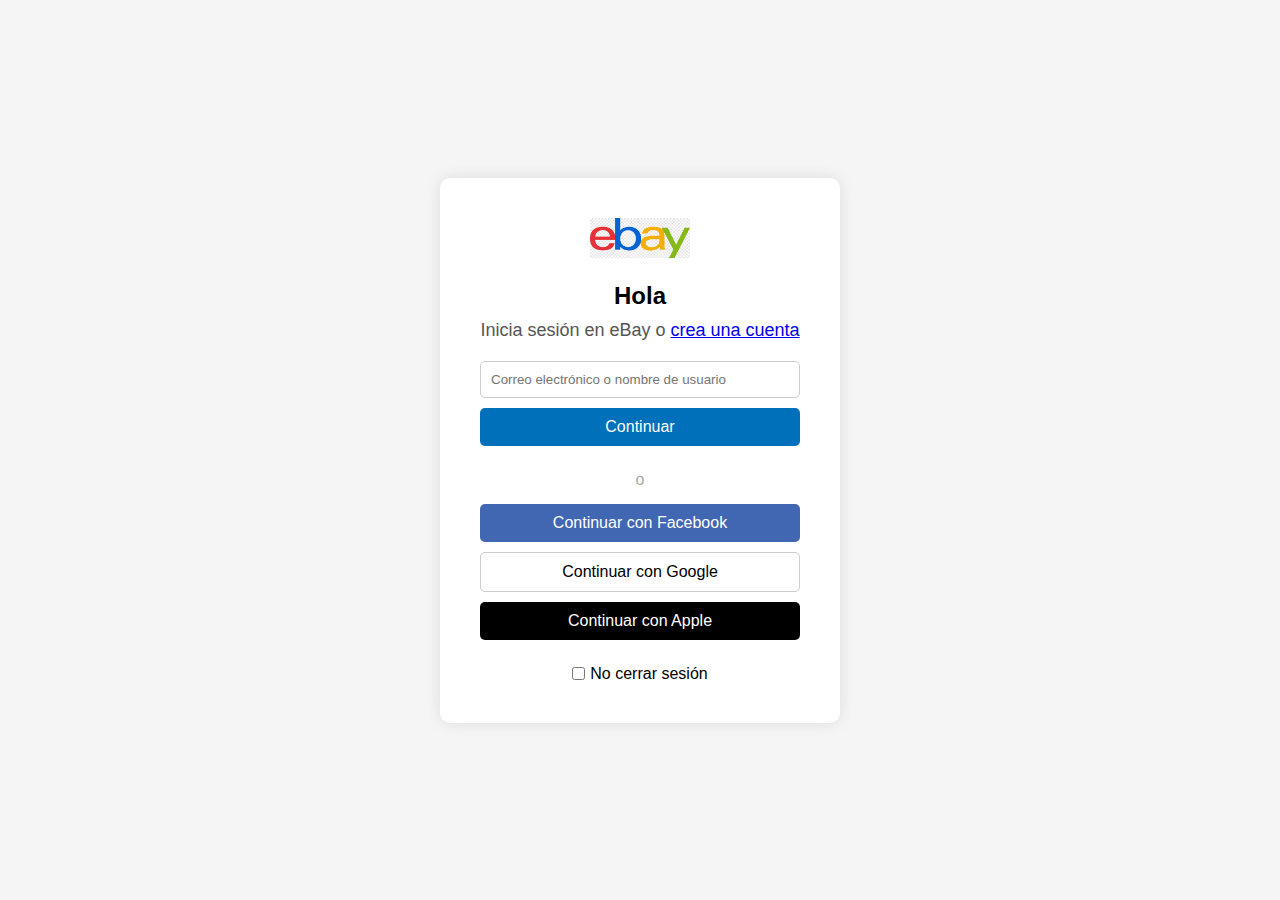
<file: login.html>
<!DOCTYPE html>
<html lang="es">
<head>
    <meta charset="UTF-8">
    <meta name="viewport" content="width=device-width, initial-scale=1.0">
    <title>Iniciar Sesión - eBay</title>
    <link rel="stylesheet" href="/public/css/styles-login.css">
</head>
<body>
    <div class="login-container">
        <div class="logo">
            <img src="/public/images/logo.png" alt="eBay Logo">
        </div>
        <h2>Hola</h2>
        <p>Inicia sesión en eBay o <a href="#">crea una cuenta</a></p>
        <form>
            <input type="text" placeholder="Correo electrónico o nombre de usuario" required>
            <button type="submit">Continuar</button>
            <div class="separator">o</div>
            <button class="social-login facebook">Continuar con Facebook</button>
            <button class="social-login google">Continuar con Google</button>
            <button class="social-login apple">Continuar con Apple</button>
            <div class="stay-logged-in">
                <input type="checkbox" id="stayLoggedIn">
                <label for="stayLoggedIn">No cerrar sesión</label>
            </div>
        </form>
    </div>
</body>
</html>
</file>
<file: public/css/styles-login.css>
/* Reinicio de margin y padding */
* {
    margin: 0;
    padding: 0;
    box-sizing: border-box;
}

body {
    font-family: Arial, sans-serif;
    display: flex;
    justify-content: center;
    align-items: center;
    height: 100vh;
    background-color: #f5f5f5;
    margin: 0;
}

.login-container {
    background-color: #fff;
    padding: 20px;
    border-radius: 10px;
    box-shadow: 0 0 15px rgba(0, 0, 0, 0.1);
    max-width: 400px;
    width: 100%;
    text-align: center;
}

.logo img {
    max-width: 100px;
    margin-bottom: 20px;
}

h2 {
    font-size: 24px;
    margin-bottom: 10px;
}

p {
    margin-bottom: 20px;
    color: #555;
}

form input[type="text"] {
    width: 100%;
    padding: 10px;
    margin-bottom: 10px;
    border: 1px solid #ccc;
    border-radius: 5px;
}

form button {
    width: 100%;
    padding: 10px;
    background-color: #0070ba;
    color: #fff;
    border: none;
    border-radius: 5px;
    cursor: pointer;
    margin-bottom: 10px;
    font-size: 16px;
}

form .separator {
    margin: 15px 0;
    color: #aaa;
}

.social-login {
    background-color: #f5f5f5;
    color: #333;
}

.facebook {
    background-color: #4267B2;
    color: white;
}

.google {
    background-color: white;
    color: black;
    border: 1px solid #ccc;
}

.apple {
    background-color: black;
    color: white;
}

form .stay-logged-in {
    display: flex;
    align-items: center;
    justify-content: center;
    margin-top: 15px;
}

form .stay-logged-in input {
    margin-right: 5px;
}

/* Estilos para pantallas pequeñas (móviles) */
@media (max-width: 600px) {
    .login-container {
        padding: 15px;
    }

    h2 {
        font-size: 20px;
    }

    p {
        font-size: 14px;
    }
}

/* Estilos para pantallas medianas (tablets) */
@media (min-width: 601px) and (max-width: 1024px) {
    .login-container {
        padding: 30px;
    }

    h2 {
        font-size: 22px;
    }

    p {
        font-size: 16px;
    }
}

/* Estilos para pantallas grandes (escritorio) */
@media (min-width: 1025px) {
    .login-container {
        padding: 40px;
    }

    h2 {
        font-size: 24px;
    }

    p {
        font-size: 18px;
    }
}
</file>
